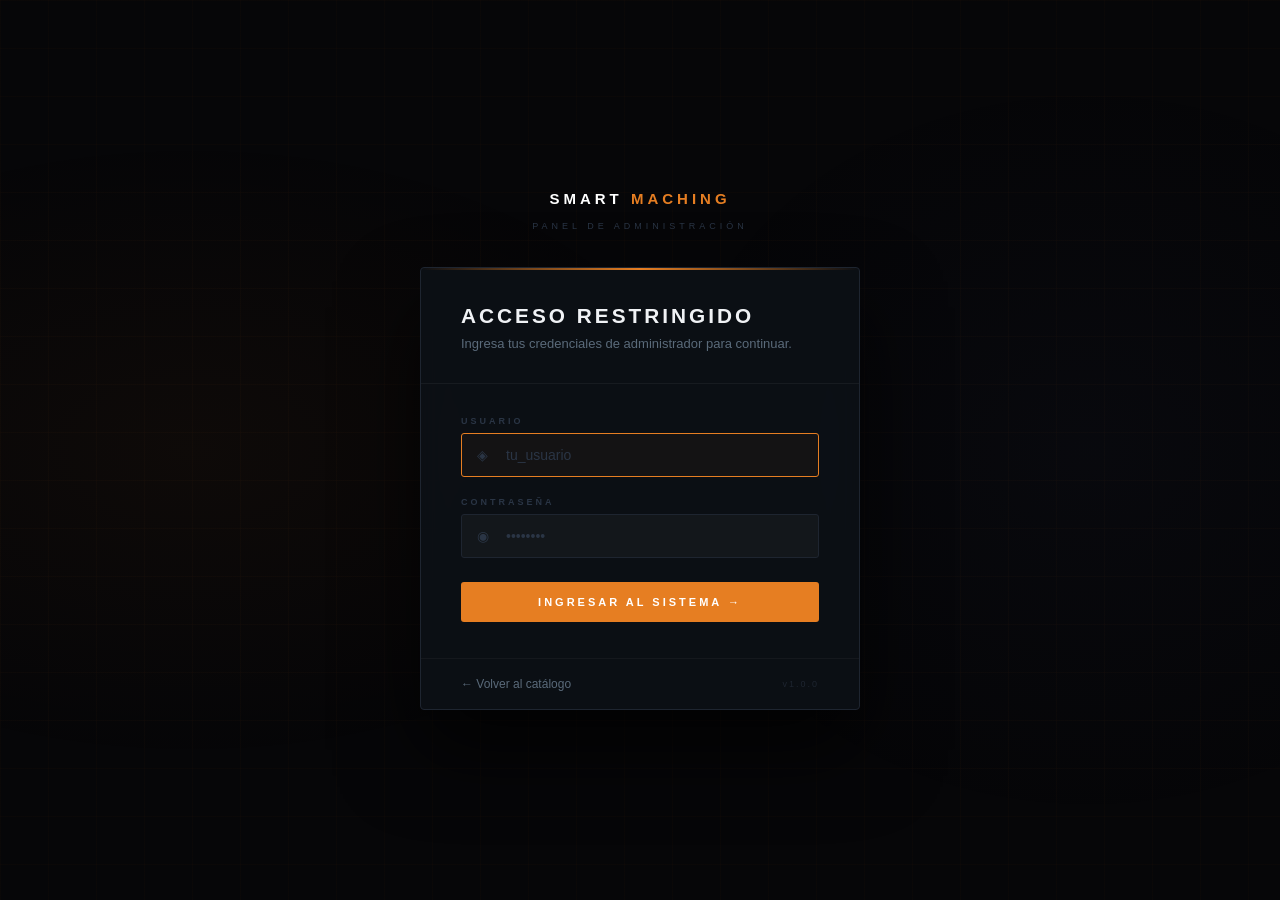
<file: login/login.html>
<!DOCTYPE html>
<html lang="es">
<head>
  <meta charset="UTF-8"/>
  <meta name="viewport" content="width=device-width, initial-scale=1.0"/>
  <title>Acceso Admin — Smart Maching</title>
   <style>
    *, *::before, *::after { box-sizing:border-box; margin:0; padding:0; }
    :root {
      --orange:#e67e22; --bg:#060608; --bg2:#0d1117; --bg3:#0a0d12;
      --border:#1e2530; --text:#f0f2f5; --muted:#5a6a7a; --dim:#2a3545;
    }
    body {
      background: var(--bg);
      color: var(--text);
      font-family: 'Syne', sans-serif;
      min-height: 100vh;
      display: flex;
      align-items: center;
      justify-content: center;
      overflow: hidden;
    }

    /* Ambient bg */
    .bg-grid {
      position: fixed; inset: 0; pointer-events: none; z-index: 0;
      background-image:
        linear-gradient(rgba(230,126,34,.025) 1px, transparent 1px),
        linear-gradient(90deg, rgba(230,126,34,.025) 1px, transparent 1px);
      background-size: 48px 48px;
    }
    .bg-glow {
      position: fixed; inset: 0; pointer-events: none; z-index: 0;
      background:
        radial-gradient(ellipse 60% 50% at 15% 50%, rgba(230,126,34,.04) 0%, transparent 70%),
        radial-gradient(ellipse 50% 60% at 85% 50%, rgba(100,120,200,.03) 0%, transparent 70%);
    }

    /* Card */
    .login-wrap {
      position: relative; z-index: 1;
      width: min(440px, 94vw);
      animation: slideUp .5s cubic-bezier(.16,1,.3,1) forwards;
    }
    @keyframes slideUp { from{opacity:0;transform:translateY(30px)} to{opacity:1;transform:translateY(0)} }

    .login-top {
      text-align: center;
      margin-bottom: 36px;
    }
    .login-logo {
      font-family: 'Orbitron', sans-serif;
      font-size: 15px; font-weight: 900; letter-spacing: 4px; color: #fff;
      display: inline-block; margin-bottom: 8px;
    }
    .login-logo span { color: var(--orange); }
    .login-top-label {
      color: var(--dim); font-size: 9px; font-family: 'Orbitron', sans-serif;
      letter-spacing: 4px; margin-top: 6px;
    }

    .login-card {
      background: rgba(13,17,23,.9);
      border: 1px solid var(--border);
      border-radius: 4px;
      overflow: hidden;
      box-shadow: 0 40px 80px rgba(0,0,0,.7);
      backdrop-filter: blur(12px);
      position: relative;
    }

    /* top accent line */
    .login-card::before {
      content: '';
      position: absolute; top: 0; left: 0; right: 0; height: 2px;
      background: linear-gradient(90deg, transparent, var(--orange), transparent);
    }

    .login-header {
      padding: 36px 40px 28px;
      border-bottom: 1px solid rgba(255,255,255,.05);
    }
    .login-header h1 {
      font-family: 'Orbitron', sans-serif;
      font-size: 1.3rem; font-weight: 700; letter-spacing: 3px; color: var(--text);
      margin-bottom: 6px;
    }
    .login-header p {
      font-size: 13px; color: var(--muted); line-height: 1.6;
    }

    .login-body { padding: 32px 40px 36px; display: flex; flex-direction: column; gap: 20px; }

    .field { display: flex; flex-direction: column; gap: 7px; }
    .field label {
      font-family: 'Orbitron', sans-serif;
      font-size: 9px; font-weight: 700; letter-spacing: 3px;
      color: var(--dim); text-transform: uppercase;
    }
    .field-input-wrap { position: relative; }
    .field-icon {
      position: absolute; left: 16px; top: 50%; transform: translateY(-50%);
      color: var(--dim); font-size: 14px; pointer-events: none;
    }
    .field input {
      width: 100%;
      background: rgba(255,255,255,.03);
      border: 1px solid var(--border);
      border-radius: 3px;
      color: var(--text);
      padding: 13px 16px 13px 44px;
      font-size: 14px; font-family: 'Syne', sans-serif;
      outline: none;
      transition: border-color .2s, background .2s;
    }
    .field input::placeholder { color: #2a3545; }
    .field input:focus {
      border-color: var(--orange);
      background: rgba(230,126,34,.04);
    }

    /* Error */
    .error-msg {
      display: none;
      background: rgba(192,57,43,.12);
      border: 1px solid rgba(192,57,43,.3);
      border-radius: 3px;
      padding: 12px 16px;
      font-family: 'Orbitron', sans-serif;
      font-size: 10px; letter-spacing: 1.5px; color: #e05555;
    }
    .error-msg.show { display: block; animation: fadeIn .2s ease; }
    @keyframes fadeIn { from{opacity:0} to{opacity:1} }

    .btn-login {
      width: 100%;
      background: var(--orange); color: #fff; border: none;
      padding: 14px; font-size: 11px; font-weight: 700; letter-spacing: 3px;
      cursor: pointer; font-family: 'Orbitron', sans-serif; border-radius: 3px;
      text-transform: uppercase; position: relative; overflow: hidden;
      transition: opacity .2s; margin-top: 4px;
    }
    .btn-login:hover { opacity: .9; }
    .btn-login:disabled { opacity: .5; cursor: not-allowed; }
    .btn-login .btn-spinner {
      display: none; width: 16px; height: 16px;
      border: 2px solid rgba(255,255,255,.3); border-top-color: #fff;
      border-radius: 50%; animation: spin .6s linear infinite;
      margin: 0 auto;
    }
    @keyframes spin { to { transform: rotate(360deg); } }
    .btn-login.loading .btn-text { display: none; }
    .btn-login.loading .btn-spinner { display: block; }

    .login-footer {
      padding: 18px 40px; border-top: 1px solid rgba(255,255,255,.04);
      display: flex; justify-content: space-between; align-items: center;
    }
    .login-footer a {
      font-size: 12px; color: var(--muted); text-decoration: none;
      font-family: 'Syne', sans-serif; transition: color .2s;
    }
    .login-footer a:hover { color: #c0d0e0; }
    .login-ver {
      font-family: 'Orbitron', sans-serif; font-size: 9px;
      color: #1e2530; letter-spacing: 2px;
    }
  </style>
</head>
<body>

<div class="bg-grid"></div>
<div class="bg-glow"></div>

<div class="login-wrap">
  <div class="login-top">
    <div class="login-logo">SMART <span>MACHING</span></div>
    <div class="login-top-label">PANEL DE ADMINISTRACIÓN</div>
  </div>

  <div class="login-card">
    <div class="login-header">
      <h1>ACCESO RESTRINGIDO</h1>
      <p>Ingresa tus credenciales de administrador para continuar.</p>
    </div>

    <div class="login-body">
      <div class="error-msg" id="errorMsg">⚠ &nbsp;Usuario o contraseña incorrectos</div>

      <div class="field">
        <label>Usuario</label>
        <div class="field-input-wrap">
          <span class="field-icon">◈</span>
          <input type="text" id="username" placeholder="tu_usuario" autocomplete="username" autofocus/>
        </div>
      </div>

      <div class="field">
        <label>Contraseña</label>
        <div class="field-input-wrap">
          <span class="field-icon">◉</span>
          <input type="password" id="password" placeholder="••••••••" autocomplete="current-password"/>
        </div>
      </div>

      <button class="btn-login" id="btnLogin" onclick="doLogin()">
        <span class="btn-text">INGRESAR AL SISTEMA →</span>
        <div class="btn-spinner"></div>
      </button>
    </div>

    <div class="login-footer">
      <a href="../html/catalogo.html">← Volver al catálogo</a>
      <span class="login-ver">v1.0.0</span>
    </div>
  </div>
</div>

<script>
  // Verificar si ya hay sesión activa
  fetch('api.php?action=me')
    .then(r => r.json())
    .then(res => { if (res.ok) window.location.href = 'admin.php'; })
    .catch(() => {});

  async function doLogin() {
    const username = document.getElementById('username').value.trim();
    const password = document.getElementById('password').value.trim();
    const btn      = document.getElementById('btnLogin');
    const errEl    = document.getElementById('errorMsg');

    if (!username || !password) {
      errEl.textContent = '⚠  Completa todos los campos.';
      errEl.classList.add('show');
      return;
    }

    btn.classList.add('loading');
    btn.disabled = true;
    errEl.classList.remove('show');

    try {
      const res  = await fetch('api.php?action=login', {
        method: 'POST',
        headers: { 'Content-Type': 'application/json' },
        body: JSON.stringify({ username, password })
      });
      const data = await res.json();

      if (data.ok) {
        window.location.href = 'admin.php';
      } else {
        errEl.textContent = '⚠  ' + (data.error || 'Credenciales incorrectas.');
        errEl.classList.add('show');
      }
    } catch {
      errEl.textContent = '⚠  No se pudo conectar al servidor.';
      errEl.classList.add('show');
    }

    btn.classList.remove('loading');
    btn.disabled = false;
  }

  // Enter key
  ['username','password'].forEach(id =>
    document.getElementById(id).addEventListener('keydown', e => { if (e.key === 'Enter') doLogin(); })
  );
</script>
</body>
</html>
</file>
